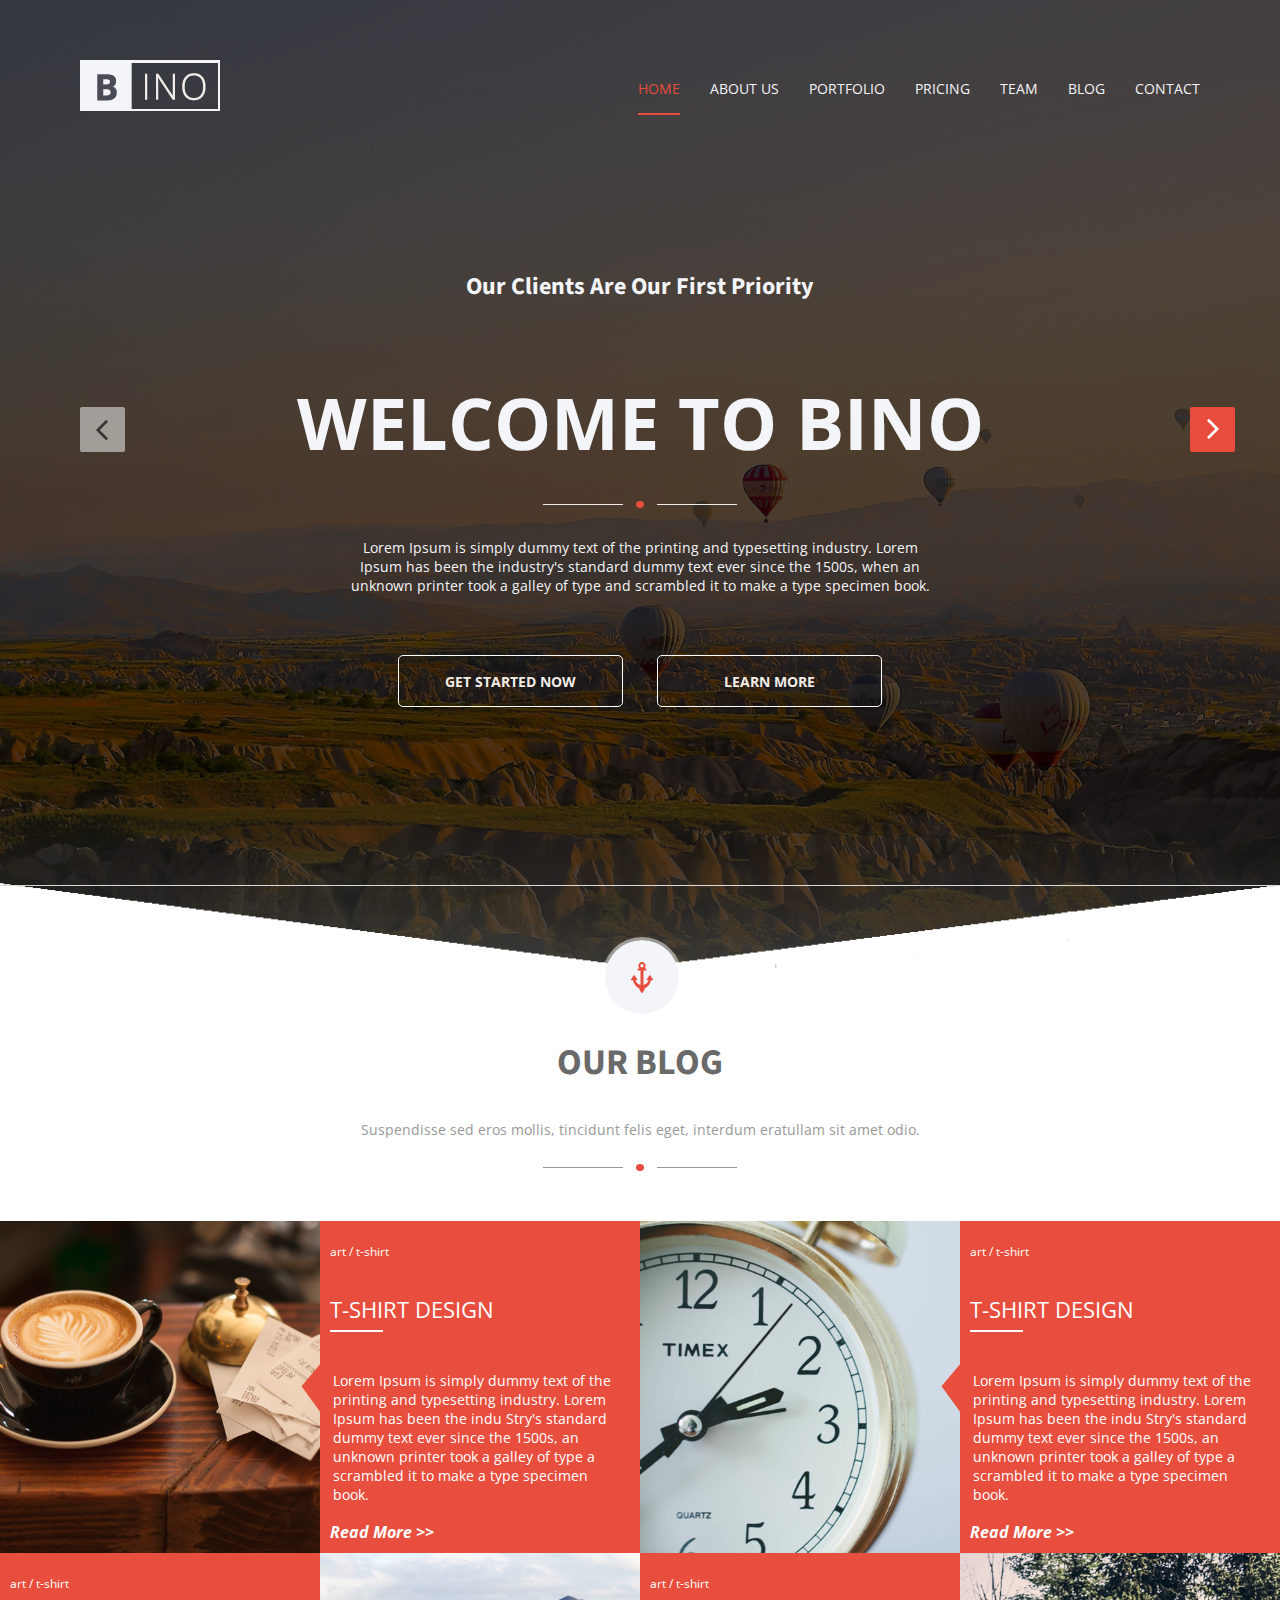
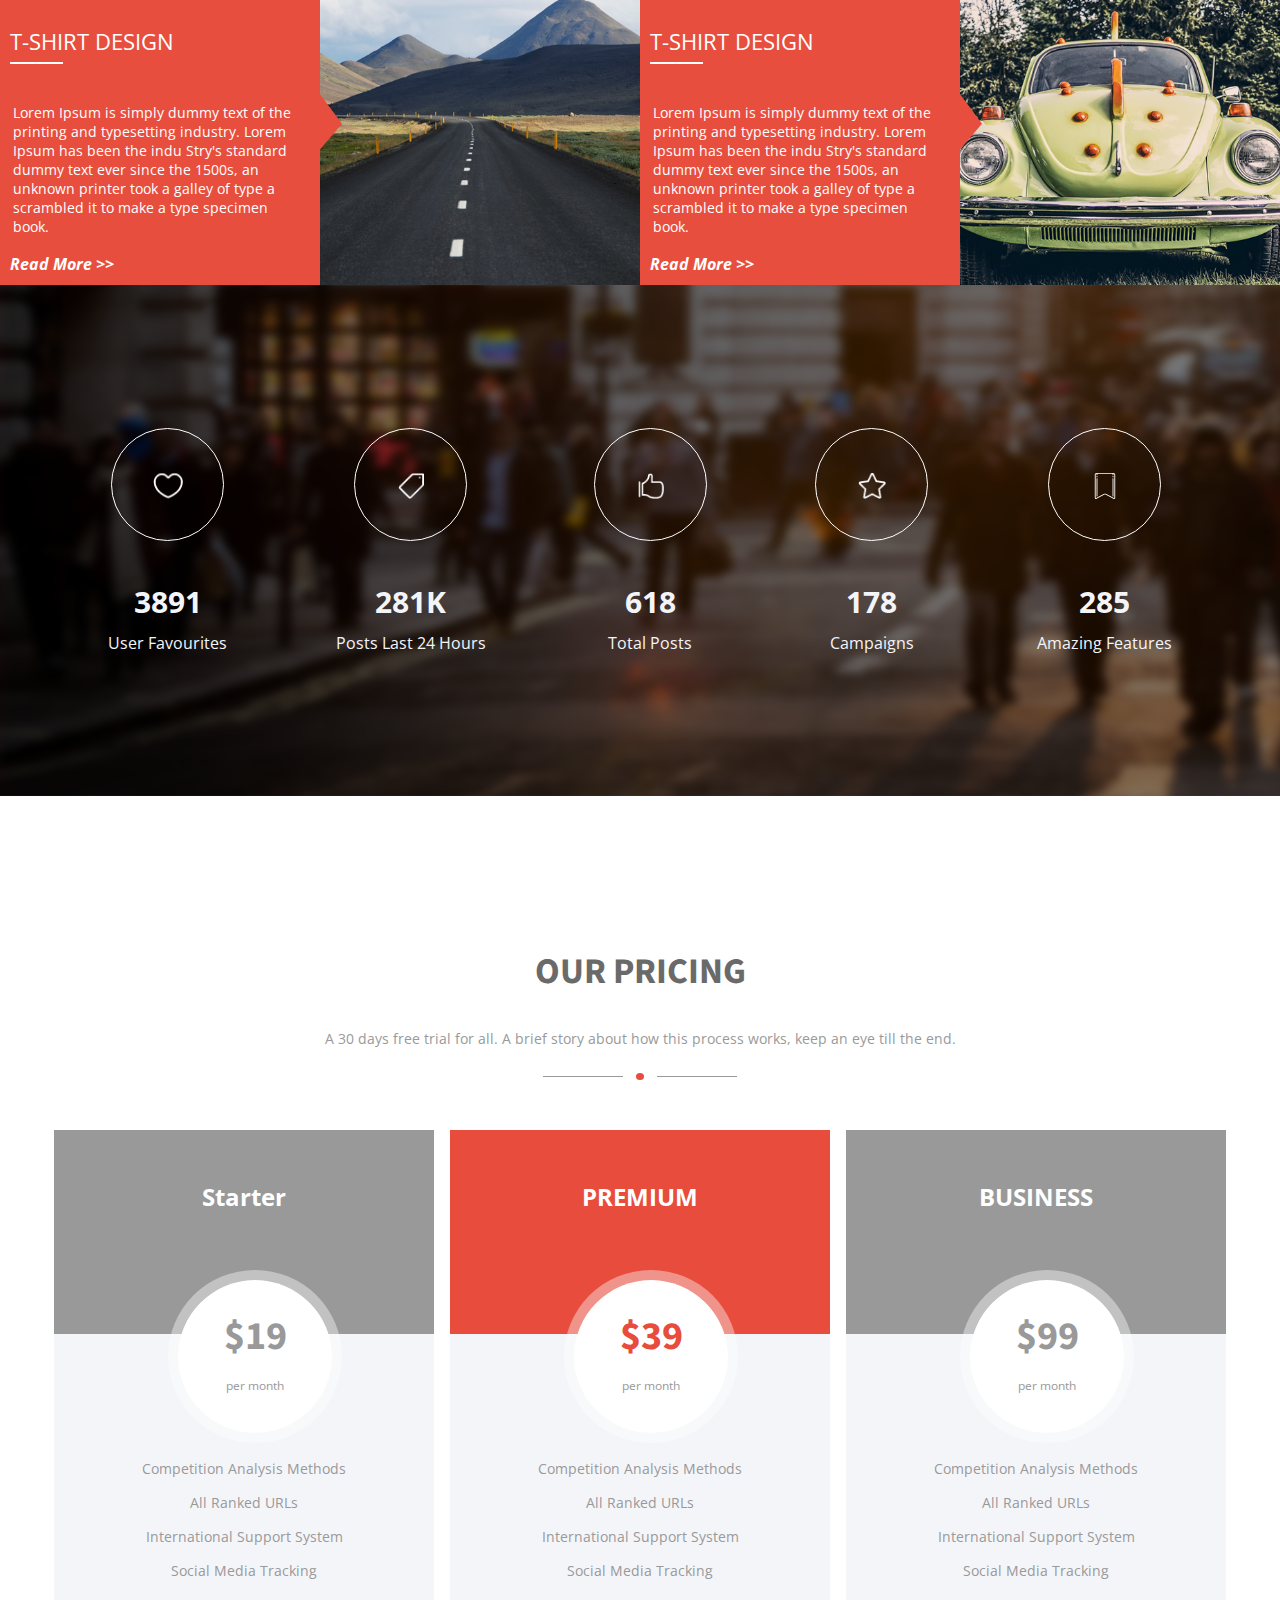
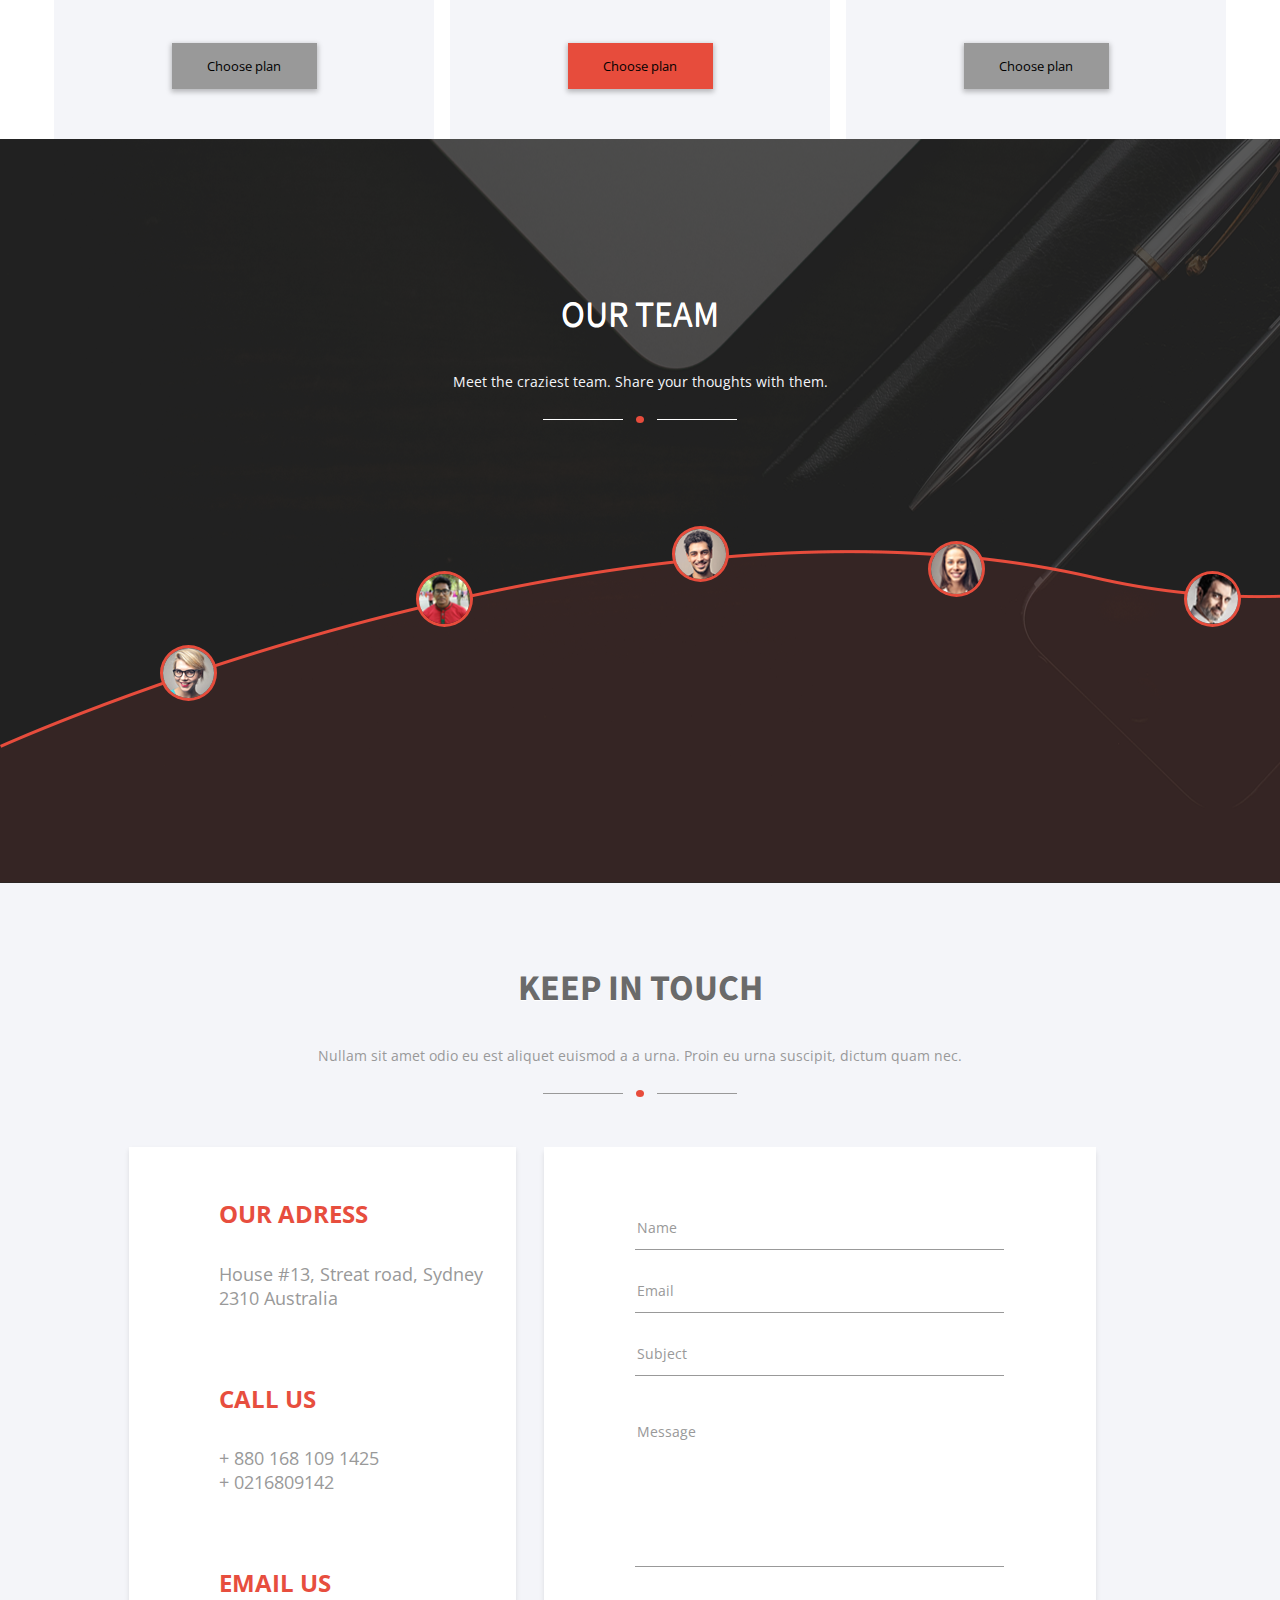
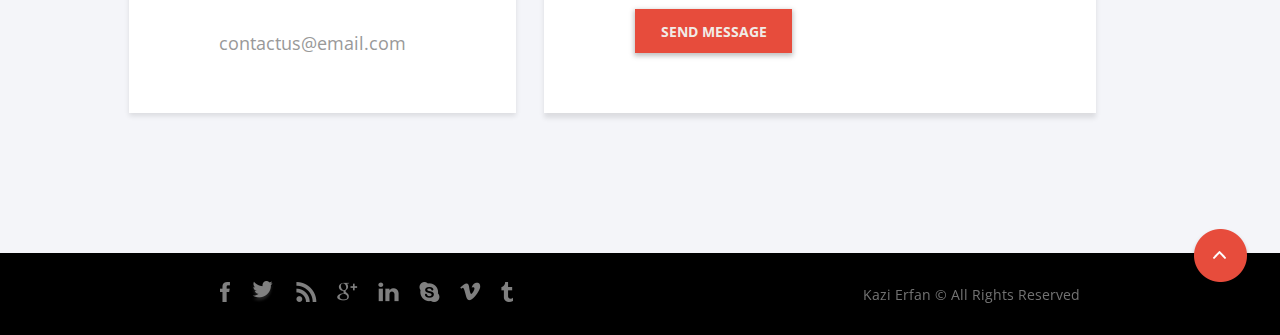
<file: index.html>
<!DOCTYPE html><html lang="en"><head><meta charset="UTF-8"><meta name="viewport" content="width=device-width, initial-scale=1.0"><title>Bino</title><link rel="icon" href="pngwing.ece0ff7d.png"><link rel="stylesheet" href="main.71dc3e72.css"><link rel="preconnect" href="https://fonts.googleapis.com"><link rel="preconnect" href="https://fonts.gstatic.com" crossorigin=""><link href="https://fonts.googleapis.com/css2?family=Open+Sans:wght@400;700&display=swap" rel="stylesheet"><link rel="preconnect" href="https://fonts.googleapis.com"><link rel="preconnect" href="https://fonts.gstatic.com" crossorigin=""><link href="https://fonts.googleapis.com/css2?family=Source+Sans+Pro&display=swap" rel="stylesheet"></head><body class="page"> <header class="page__header header"> <div class="container header__wrapper"> <div class="header__content"> <div class="top-action"> <a href="#" class="header__logo--link"> <img src="Slice_7.ce622d03.png" alt="logo" class="header__logo"> </a> </div> <a href="#menu" class="header__icon--menu"> <img class="header__icon" src="menu1.bbf5a1de.png" alt="menu"> </a> <nav class="header__navigation page__menu menu" id="menu"> <ul class="menu__list"> <li class="menu__item"> <a href="#" class="menu__link menu__icon--close"> <img src="pngegg.c122772d.png" alt="close" class="menu__icon--close"> </a> </li> <li class="menu__item"> <a class="menu__link menu__link--first" href="#">Home</a> </li> <li class="menu__item"> <a class="menu__link" href="#about-us">About us</a> </li> <li class="menu__item"> <a class="menu__link" href="#portfolio">Portfolio</a> </li> <li class="menu__item"> <a class="menu__link" href="#pricing">Pricing</a> </li> <li class="menu__item"> <a class="menu__link" href="#team">Team</a> </li> <li class="menu__item"> <a class="menu__link" href="#blog">Blog</a> </li> <li class="menu__item"> <a class="menu__link" href="#contact">Contact</a> </li> </ul> </nav> </div> <div class="header__info"> <h3 class="header__info-info">Our Clients Are Our First Priority</h3> <h1 class="header__info-title">WELCOME TO BINO</h1> <div class="header__info-figure"> <div class="header__info-line"></div> <div class="header__info-round"></div> <div class="header__info-line"></div> </div> <p class="header__info-text"> Lorem Ipsum is simply dummy text of the printing and typesetting industry. Lorem Ipsum has been the industry's standard dummy text ever since the 1500s, when an unknown printer took a galley of type and scrambled it to make a type specimen book. </p> <div class="header__info-buttons"> <button class="header__info-button header__info-button--first">get started now</button> <button class="header__info-button">learn more</button> </div> </div> <div class="header__slider"> <img class="header__slider-left" src="fa-angle-left1.58d47cb8.png" alt="left"> <img class="header__slider-right" src="fa-angle-left.2f20e0bd.png" alt="right"> </div> <div class="header__img"></div> </div> <div class="header__line"></div> </header> <main class="page__main"> <section class="our-blog" id="about-us"> <div class="container-head"> <h2 class="container-head__title">OUR BLOG</h2> <p class="container-head__info"> Suspendisse sed eros mollis, tincidunt felis eget, interdum eratullam sit amet odio. </p> <div class="container-head__figure"> <div class="container-head__figure-line"></div> <div class="container-head__figure-round"></div> <div class="container-head__figure-line"></div> </div> </div> <div class="our-blog__wrapper"> <div class="our-blog__content"> <div class="our-blog__content-img our-blog__content-img--first"></div> <img class="our-blog__arrow" src="Shape_1.1f34bdaf.svg"> <img class="our-blog__arrow--down" src="Shape_3.8b0927f9.png"> <div class="our-blog__content-info"> <p class="our-blog__content-info-info">art / t-shirt</p> <h3 class="our-blog__content-info-title">T-SHIRT DESIGN</h3> <p class="our-blog__content-info-text"> Lorem Ipsum is simply dummy text of the printing and typesetting industry. Lorem Ipsum has been the indu Stry's standard dummy text ever since the 1500s, an unknown printer took a galley of type a scrambled it to make a type specimen book. </p> <a href="#" class="our-blog__content-info-link">Read More >></a> </div> </div> <div class="our-blog__content"> <div class="our-blog__content-img our-blog__content-img--second"></div> <img class="our-blog__arrow" src="Shape_1.1f34bdaf.svg"> <img class="our-blog__arrow--down" src="Shape_3.8b0927f9.png"> <div class="our-blog__content-info"> <p class="our-blog__content-info-info">art / t-shirt</p> <h3 class="our-blog__content-info-title">T-SHIRT DESIGN</h3> <p class="our-blog__content-info-text"> Lorem Ipsum is simply dummy text of the printing and typesetting industry. Lorem Ipsum has been the indu Stry's standard dummy text ever since the 1500s, an unknown printer took a galley of type a scrambled it to make a type specimen book. </p> <a href="#" class="our-blog__content-info-link">Read More >></a> </div> </div> <div class="our-blog__content"> <div class="our-blog__content-info"> <p class="our-blog__content-info-info">art / t-shirt</p> <h3 class="our-blog__content-info-title">T-SHIRT DESIGN</h3> <p class="our-blog__content-info-text"> Lorem Ipsum is simply dummy text of the printing and typesetting industry. Lorem Ipsum has been the indu Stry's standard dummy text ever since the 1500s, an unknown printer took a galley of type a scrambled it to make a type specimen book. </p> <a href="#" class="our-blog__content-info-link">Read More >></a> </div> <img class="our-blog__arrow our-blog__arrow--second" src="Shape_1 (1).a62ee69f.svg"> <img class="our-blog__arrow--down" src="Shape_3.8b0927f9.png"> <div class="our-blog__content-img our-blog__content-img--third"></div> </div> <div class="our-blog__content"> <div class="our-blog__content-info"> <p class="our-blog__content-info-info">art / t-shirt</p> <h3 class="our-blog__content-info-title">T-SHIRT DESIGN</h3> <p class="our-blog__content-info-text"> Lorem Ipsum is simply dummy text of the printing and typesetting industry. Lorem Ipsum has been the indu Stry's standard dummy text ever since the 1500s, an unknown printer took a galley of type a scrambled it to make a type specimen book. </p> <a href="#" class="our-blog__content-info-link">Read More >></a> </div> <img class="our-blog__arrow our-blog__arrow--second" src="Shape_1 (1).a62ee69f.svg"> <img class="our-blog__arrow--down" src="Shape_3.8b0927f9.png"> <div class="our-blog__content-img our-blog__content-img--fourth"></div> </div> </div> <div class="our-blog__details" id="portfolio"> <div class="our-blog__details-block"> <div class="our-blog__details-border"> <img src="hart.61c2b3a6.svg" alt="hurt" class="our-blog__details-img"> </div> <span> <h4 class="our-blog__details-title">3891</h4> <p class="our-blog__details-text">User Favourites</p> </span> </div> <div class="our-blog__details-block"> <div class="our-blog__details-border"> <img src="something.a7de7920.svg" alt="hurt" class="our-blog__details-img"> </div> <span> <h4 class="our-blog__details-title">281K</h4> <p class="our-blog__details-text">Posts Last 24 Hours</p> </span> </div> <div class="our-blog__details-block"> <div class="our-blog__details-border"> <img src="like.cb9ab2ca.svg" alt="hurt" class="our-blog__details-img"> </div> <span> <h4 class="our-blog__details-title">618</h4> <p class="our-blog__details-text">Total Posts</p> </span> </div> <div class="our-blog__details-block"> <div class="our-blog__details-border"> <img src="star.c7345274.svg" alt="hurt" class="our-blog__details-img"> </div> <span> <h4 class="our-blog__details-title">178</h4> <p class="our-blog__details-text">Campaigns</p> </span> </div> <div class="our-blog__details-block"> <div class="our-blog__details-border"> <img src="flag.061465f3.svg" alt="hurt" class="our-blog__details-img"> </div> <span> <h4 class="our-blog__details-title">285</h4> <p class="our-blog__details-text">Amazing Features</p> </span> </div> </div> </section> <section class="pricing" id="pricing"> <div class="container-head"> <h2 class="container-head__title">OUR PRICING</h2> <p class="container-head__info"> A 30 days free trial for all. A brief story about how this process works, keep an eye till the end. </p> <div class="container-head__figure"> <div class="container-head__figure-line"></div> <div class="container-head__figure-round"></div> <div class="container-head__figure-line"></div> </div> </div> <div class="pricing__wrapper carousel slide" id="carouselExampleControls" data-ride="carousel"> <div class="pricing__card"> <span class="pricing__card-grey"> <h3 class="pricing__card-title">Starter</h3> </span> <div class="pricing__card-round"> <p class="pricing__card-price">$19</p> <p class="pricing__card-description">per month</p> </div> <ul class="pricing__card-list"> <li class="pricing__card-item">Competition Analysis Methods</li> <li class="pricing__card-item">All Ranked URLs</li> <li class="pricing__card-item">International Support System</li> <li class="pricing__card-item">Social Media Tracking</li> </ul> <button class="pricing__card-button">Choose plan</button> </div> <div class="pricing__card"> <span class="pricing__card-grey pricing__card-grey--red"> <h3 class="pricing__card-title">PREMIUM</h3> </span> <div class="pricing__card-round"> <p class="pricing__card-price pricing__card-price--red">$39</p> <p class="pricing__card-description">per month</p> </div> <ul class="pricing__card-list"> <li class="pricing__card-item">Competition Analysis Methods</li> <li class="pricing__card-item">All Ranked URLs</li> <li class="pricing__card-item">International Support System</li> <li class="pricing__card-item">Social Media Tracking</li> </ul> <button class="pricing__card-button pricing__card-button--red">Choose plan</button> </div> <div class="pricing__card pricing__card--mobile"> <span class="pricing__card-grey"> <h3 class="pricing__card-title">BUSINESS</h3> </span> <div class="pricing__card-round"> <p class="pricing__card-price">$99</p> <p class="pricing__card-description">per month</p> </div> <ul class="pricing__card-list"> <li class="pricing__card-item">Competition Analysis Methods</li> <li class="pricing__card-item">All Ranked URLs</li> <li class="pricing__card-item">International Support System</li> <li class="pricing__card-item">Social Media Tracking</li> </ul> <button class="pricing__card-button">Choose plan</button> </div> </div> </section> <section class="our-team" id="team"> <div class="our-team__main-wrapper"> <div class="container-head"> <h2 class="container-head__title container-head__title--white">OUR TEAM</h2> <p class="container-head__info container-head__info--white"> Meet the craziest team. Share your thoughts with them. </p> <div class="container-head__figure"> <div class="container-head__figure-line container-head__figure-line--white"></div> <div class="container-head__figure-round"></div> <div class="container-head__figure-line container-head__figure-line--white"></div> </div> </div> <div class="our-team__wrapper"> <div class="our-team__person our-team__person-first"> <img class="our-team__person-img" src="first_lady.92a51d33.svg" alt="lady"> <span class="our-team__person-info"> <span class="our-team__person-line"></span> <h4 class="our-team__person-name">Kazi Erfan</h4> <p class="our-team__person-description">UI/UX Designer</p> </span> </div> <div class="our-team__person our-team__person-second"> <img class="our-team__person-img" src="second_man.2ca68fbb.svg" alt="lady"> <span class="our-team__person-info"> <span class="our-team__person-line"></span> <h4 class="our-team__person-name">Kazi Erfan</h4> <p class="our-team__person-description">UI/UX Designer</p> </span> </div> <div class="our-team__person our-team__person-third"> <img class="our-team__person-img" src="third_man.a092e7ec.svg" alt="lady"> <span class="our-team__person-info"> <span class="our-team__person-line"></span> <h4 class="our-team__person-name">Kazi Erfan</h4> <p class="our-team__person-description">UI/UX Designer</p> </span> </div> <div class="our-team__person our-team__person-fourth"> <img class="our-team__person-img" src="fourth_lady.d756de0d.svg" alt="lady"> <span class="our-team__person-info"> <span class="our-team__person-line"></span> <h4 class="our-team__person-name">Kazi Erfan</h4> <p class="our-team__person-description">UI/UX Designer</p> </span> </div> <div class="our-team__person our-team__person-fifth"> <img class="our-team__person-img" src="last_one.55255bdf.svg" alt="lady"> <span class="our-team__person-info"> <span class="our-team__person-line"></span> <h4 class="our-team__person-name">Kazi Erfan</h4> <p class="our-team__person-description">UI/UX Designer</p> </span> </div> </div> </div> </section> <section class="contact" id="contact"> <div class="container-head"> <h2 class="container-head__title">KEEP IN TOUCH</h2> <p class="container-head__info"> Nullam sit amet odio eu est aliquet euismod a a urna. Proin eu urna suscipit, dictum quam nec. </p> <div class="container-head__figure"> <div class="container-head__figure-line"></div> <div class="container-head__figure-round"></div> <div class="container-head__figure-line"></div> </div> </div> <div class="contact__wrapper"> <div class="contact__info"> <div class="contact__info-adress"> <h4 class="contact__info-title">our Adress</h4> <a href="https://goo.gl/maps/JT4SJYMqetJFpYTe9" class="contact__info-link" target="_blank" rel="noopener"> House #13, Streat road, Sydney <br> 2310 Australia </a> </div> <div class="contact__info-call-us"> <h4 class="contact__info-title">Call us</h4> <a href="tel:+ 880 168 109 1425" class="contact__info-link"> + 880 168 109 1425 </a> <a href="tel:+ 0216809142" class="contact__info-link"> + 0216809142 </a> </div> <div class="contact__info-email"> <h4 class="contact__info-title">Email us</h4> <a href="mailto:contactus@email.com" class="contact__info-link"> contactus@email.com </a> </div> </div> <div class="contact__form"> <form action="" class="contact__form-wrapper"> <input id="form" class="contact__form-input" name="name" type="text" placeholder="Name" required> <input id="form" class="contact__form-input" name="email" type="email" placeholder="Email" required> <input id="form" class="contact__form-input" name="subject" type="text" placeholder="Subject" required> <br> <textarea name="message" placeholder="Message" class="contact__form-input contact__form-input-textarea" required></textarea> <br> <button type="submit" class="contact__form-button"> SEND MESSAGE </button> </form> </div> </div> </section> </main> <footer class="footer"> <div class="footer__wrapper"> <ul class="footer__list"> <li class="footer__item"> <a href="https://facebook.com/" target="_blank" class="footer__link"> <img class="footer__img" src="facebook.5aa063be.png" alt="facebook"> </a> </li> <li class="footer__item"> <a href="https://twitter.com/" target="_blank" class="footer__link"> <img class="footer__img" src="twitter.9af2821b.png" alt="twitter"> </a> </li> <li class="footer__item"> <a href="https://www.spotify.com/" target="_blank" class="footer__link"> <img class="footer__img" src="rss.e09a63c7.png" alt="rss"> </a> </li> <li class="footer__item"> <a href="https://www.google.com/" target="_blank" class="footer__link"> <img class="footer__img" src="google plus.e90b0ae7.png" alt="google"> </a> </li> <li class="footer__item"> <a href="https://www.linkedin.com/" target="_blank" class="footer__link"> <img class="footer__img" src="linkedin.5102bde6.png" alt="linkedin"> </a> </li> <li class="footer__item"> <a href="https://www.skype.com/" target="_blank" class="footer__link"> <img class="footer__img" src="skype.8fbf73dd.png" alt="skype"> </a> </li> <li class="footer__item"> <a href="https://vimeo.com/" target="_blank" class="footer__link"> <img class="footer__img" src="vimeo.140694d4.png" alt="vimeo"> </a> </li> <li class="footer__item"> <a href="https://www.tumblr.com/" target="_blank" class="footer__link"> <img class="footer__img" src="tumblr.5e026dbd.png" alt="rss"> </a> </li> </ul> <p class="footer__text"> Kazi Erfan © All Rights Reserved </p> </div> <a href="#" class="footer__go-up"> <img class="footer__go-up-img" src="up.f24e95da.png" alt="go-up"> </a> </footer> </body></html>
</file>
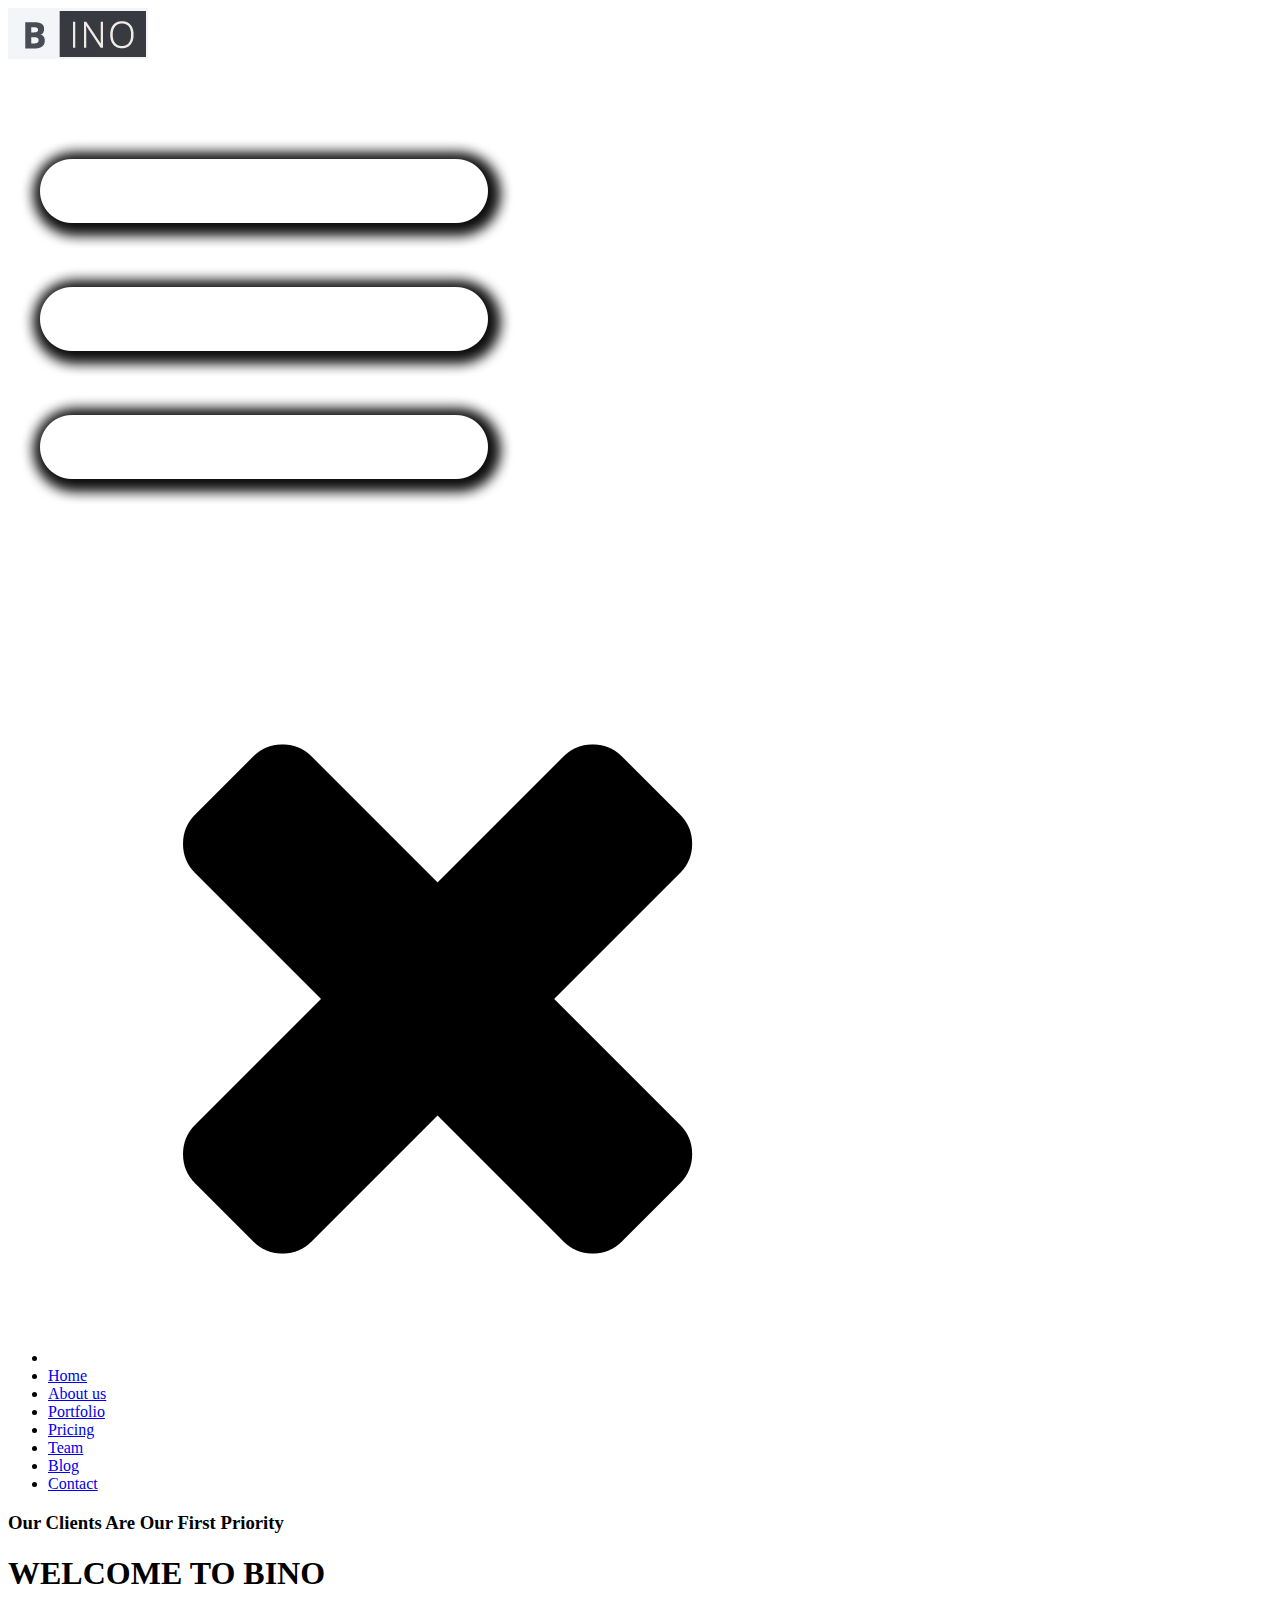
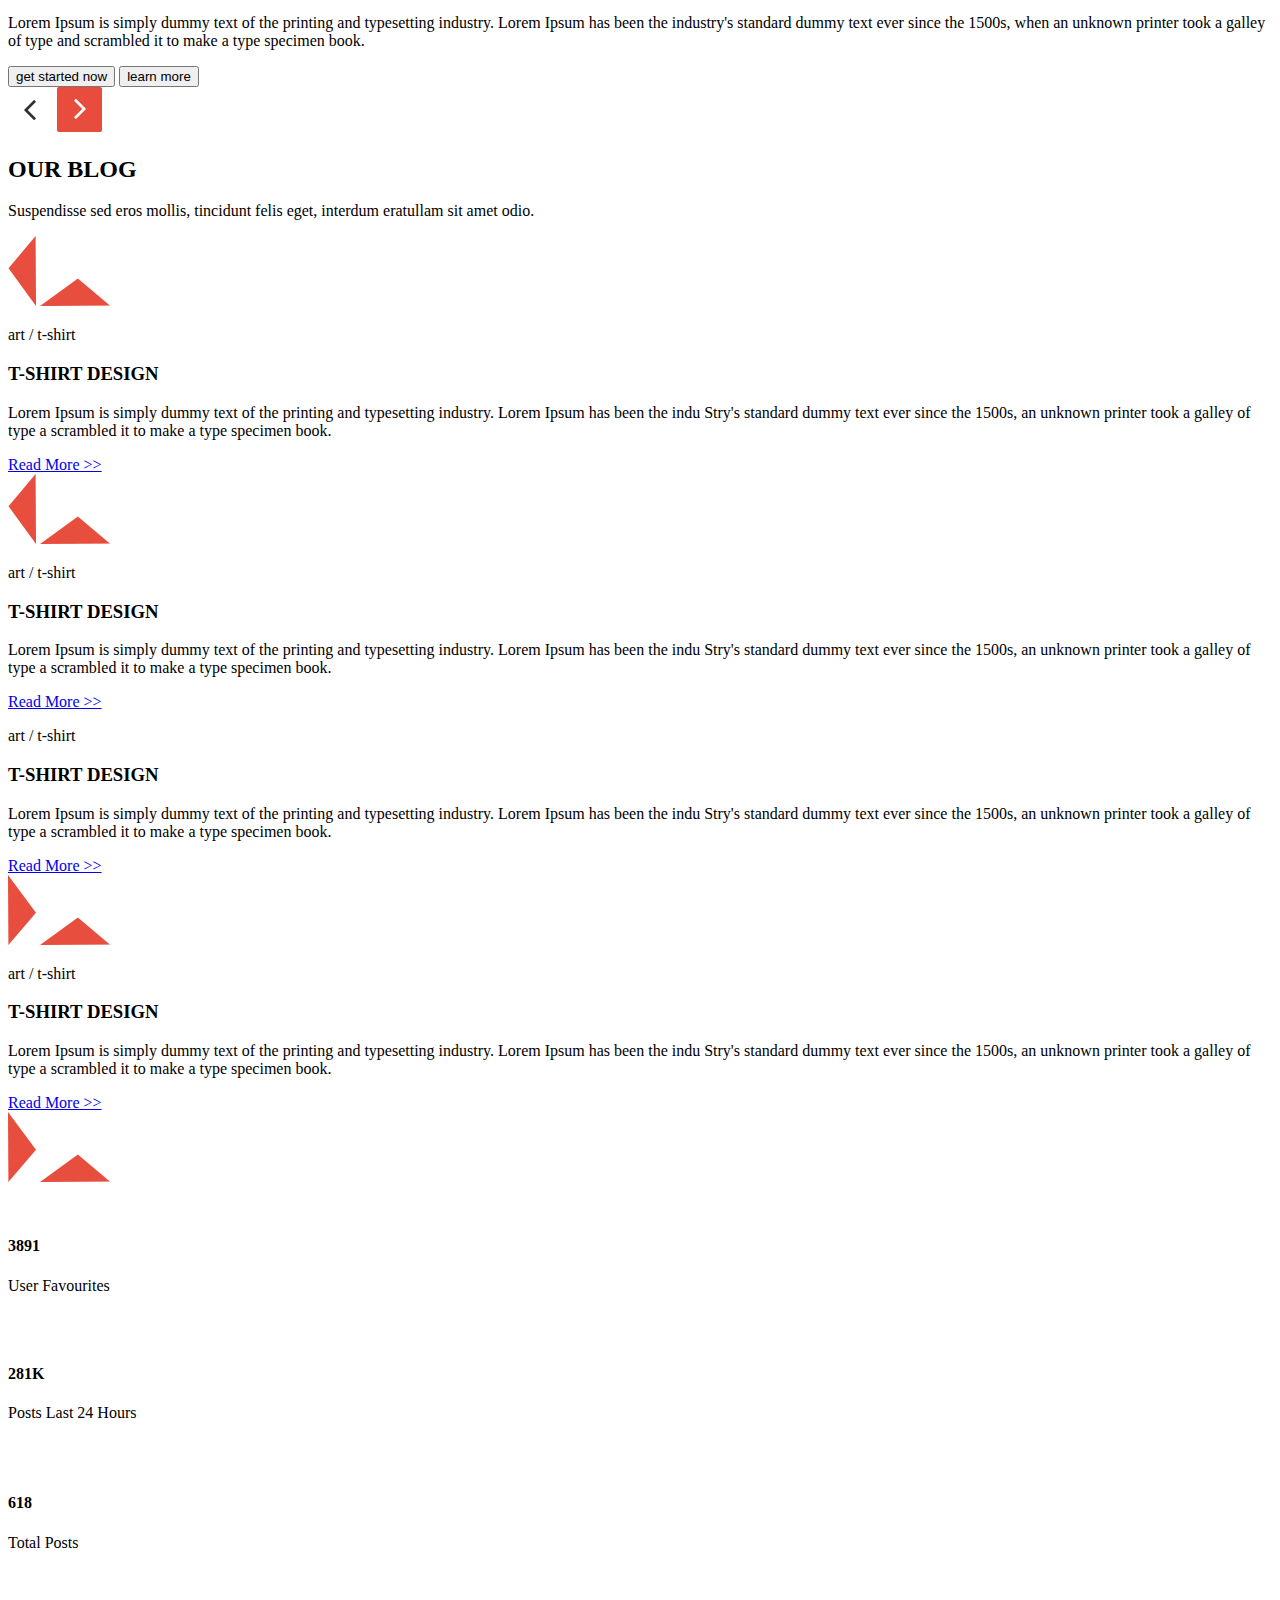
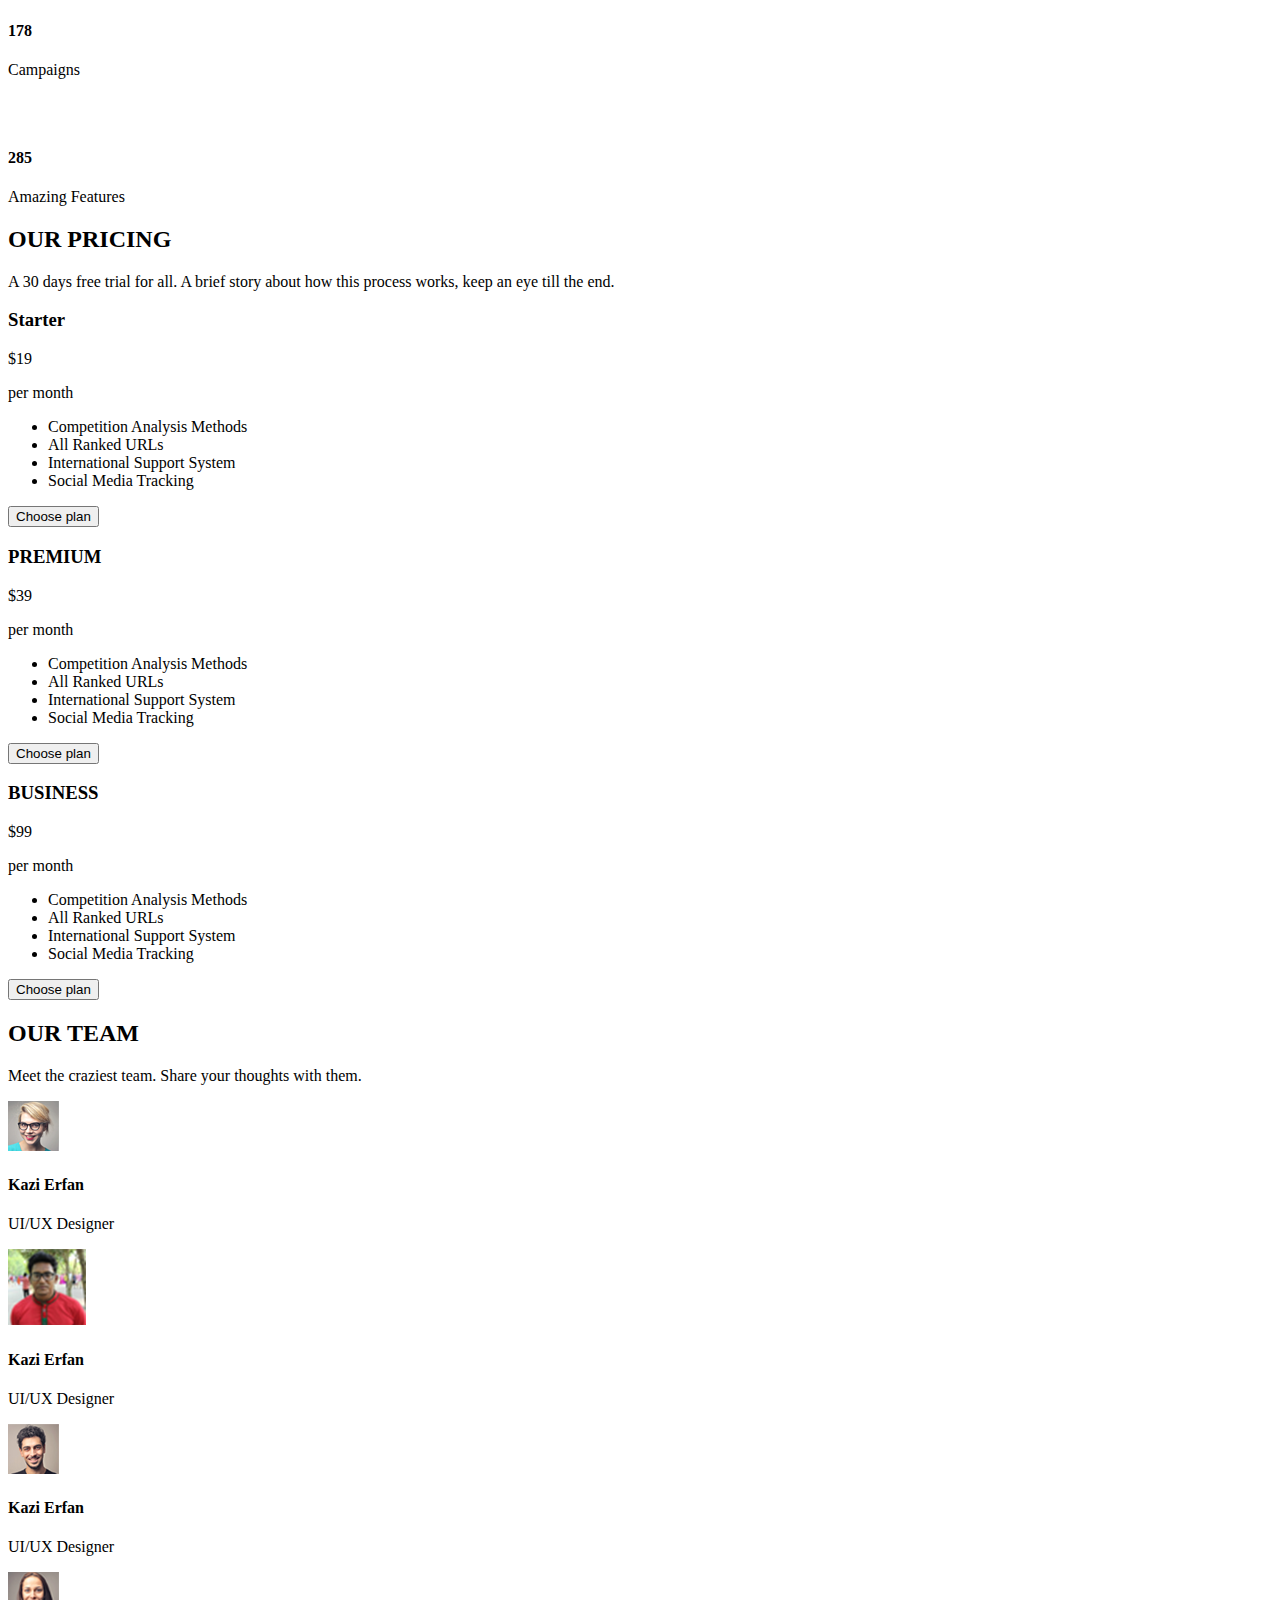
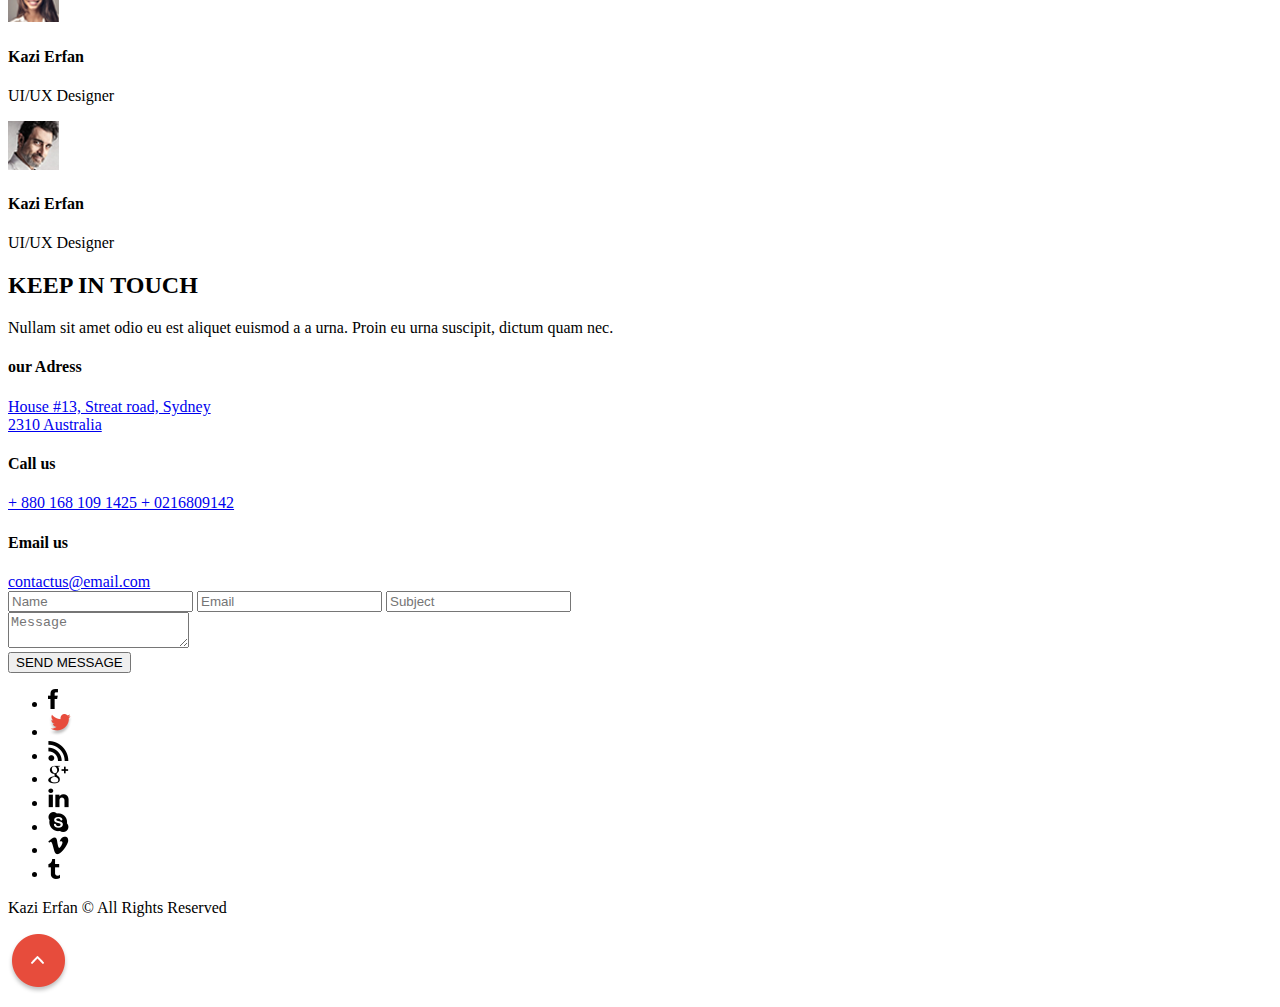
<file: src/index.html>
<!DOCTYPE html>
<html lang="en">
  <head>
    <meta charset="UTF-8">
    <meta name="viewport" content="width=device-width, initial-scale=1.0">
    <title>Bino</title>
    <link rel="icon" href="./images/pngwing.png">
    <link rel="stylesheet" href="./styles/main.scss">
    <link rel="preconnect" href="https://fonts.googleapis.com">
    <link rel="preconnect" href="https://fonts.gstatic.com" crossorigin>
    <link href="https://fonts.googleapis.com/css2?family=Open+Sans:wght@400;700&display=swap" rel="stylesheet">
    <link rel="preconnect" href="https://fonts.googleapis.com">
    <link rel="preconnect" href="https://fonts.gstatic.com" crossorigin>
    <link href="https://fonts.googleapis.com/css2?family=Source+Sans+Pro&display=swap" rel="stylesheet">
  </head>
  <body class="page">
    <header class="page__header header">
      <div class="container header__wrapper">
        <div class="header__content">
          <div class="top-action">
            <a href="#" class="header__logo--link">
              <img
                src="./images/Slice_7.png"
                alt="logo"
                class="header__logo"
              >
            </a>
          </div>
          <a href="#menu" class="header__icon--menu">
            <img
              class="header__icon"
              src="./images/menu1.png"
              alt="menu"
            >
          </a>
          <nav class="header__navigation page__menu menu" id="menu">
            <ul class="menu__list">
              <li class="menu__item">
                <a href="#" class="menu__link menu__icon--close">
                  <img
                    src="./images/pngegg.png"
                    alt="close"
                    class="menu__icon--close"
                  >
                </a>
              </li>
              <li class="menu__item">
                <a class="menu__link menu__link--first" href="#">Home</a>
              </li>
              <li class="menu__item">
                <a class="menu__link" href="#about-us">About us</a>
              </li>
              <li class="menu__item">
                <a class="menu__link" href="#portfolio">Portfolio</a>
              </li>
              <li class="menu__item">
                <a class="menu__link" href="#pricing">Pricing</a>
              </li>
              <li class="menu__item">
                <a class="menu__link" href="#team">Team</a>
              </li>
              <li class="menu__item">
                <a class="menu__link" href="#blog">Blog</a>
              </li>
              <li class="menu__item">
                <a class="menu__link" href="#contact">Contact</a>
              </li>
            </ul>
          </nav>
        </div>
        <div class="header__info">
          <h3 class="header__info-info">Our Clients Are Our First Priority</h3>
          <h1 class="header__info-title">WELCOME TO BINO</h1>
          <div class="header__info-figure">
            <div class="header__info-line"></div>
            <div class="header__info-round"></div>
            <div class="header__info-line"></div>
          </div>
          <p class="header__info-text">
            Lorem Ipsum is simply dummy text of the printing and typesetting industry. Lorem Ipsum has been the industry's standard dummy text ever since the 1500s, when an unknown printer took a galley of type and scrambled it to make a type specimen book.
          </p>
          <div class="header__info-buttons">
            <button class="header__info-button header__info-button--first">get started now</button>
            <button class="header__info-button">learn more</button>
          </div>
        </div>
        <div class="header__slider">
          <img
            class="header__slider-left"
            src="./images/fa-angle-left1.png"
            alt="left"
          >
          <img
            class="header__slider-right"
            src="./images/fa-angle-left.png"
            alt="right"
          >
        </div>
        <div class="header__img"></div>
      </div>
      <div class="header__line"></div>
    </header>
    <main class="page__main">
      <section class="our-blog" id="about-us">
        <div class="container-head">
          <h2 class="container-head__title">OUR BLOG</h2>
          <p class="container-head__info">
            Suspendisse sed eros mollis, tincidunt felis eget, interdum eratullam sit amet odio.
          </p>
          <div class="container-head__figure">
            <div class="container-head__figure-line"></div>
            <div class="container-head__figure-round"></div>
            <div class="container-head__figure-line"></div>
          </div>
        </div>

        <div class="our-blog__wrapper">
          <div class="our-blog__content">
            <div class="our-blog__content-img our-blog__content-img--first"></div>
            <img
              class="our-blog__arrow"
              src="./images/Shape_1.svg"
            >
            <img
              class="our-blog__arrow--down"
              src="./images/Shape_3.png"
            >
            <div class="our-blog__content-info">
              <p class="our-blog__content-info-info">art / t-shirt</p>
              <h3 class="our-blog__content-info-title">T-SHIRT DESIGN</h3>
              <p class="our-blog__content-info-text">
                Lorem Ipsum is simply dummy text of the printing and typesetting industry. Lorem Ipsum has been the indu Stry's standard dummy text ever since the 1500s, an unknown printer took a galley of type a scrambled it to make a type specimen book.
              </p>
              <a href="#" class="our-blog__content-info-link">Read More  >></a>
            </div>
          </div>
          <div class="our-blog__content">
            <div class="our-blog__content-img our-blog__content-img--second"></div>
            <img
              class="our-blog__arrow"
              src="./images/Shape_1.svg"
            >
            <img
              class="our-blog__arrow--down"
              src="./images/Shape_3.png"
            >
            <div class="our-blog__content-info">
              <p class="our-blog__content-info-info">art / t-shirt</p>
              <h3 class="our-blog__content-info-title">T-SHIRT DESIGN</h3>
              <p class="our-blog__content-info-text">
                Lorem Ipsum is simply dummy text of the printing and typesetting industry. Lorem Ipsum has been the indu Stry's standard dummy text ever since the 1500s, an unknown printer took a galley of type a scrambled it to make a type specimen book.
              </p>
              <a href="#" class="our-blog__content-info-link">Read More  >></a>
            </div>
          </div>
          <div class="our-blog__content">
            <div class="our-blog__content-info">
              <p class="our-blog__content-info-info">art / t-shirt</p>
              <h3 class="our-blog__content-info-title">T-SHIRT DESIGN</h3>
              <p class="our-blog__content-info-text">
                Lorem Ipsum is simply dummy text of the printing and typesetting industry. Lorem Ipsum has been the indu Stry's standard dummy text ever since the 1500s, an unknown printer took a galley of type a scrambled it to make a type specimen book.
              </p>
              <a href="#" class="our-blog__content-info-link">Read More  >></a>
            </div>
            <img
              class="our-blog__arrow our-blog__arrow--second"
              src="./images/Shape_1 (1).svg"
            >
            <img
              class="our-blog__arrow--down"
              src="./images/Shape_3.png"
            >
            <div class="our-blog__content-img our-blog__content-img--third"></div>
          </div>
          <div class="our-blog__content">
            <div class="our-blog__content-info">
              <p class="our-blog__content-info-info">art / t-shirt</p>
              <h3 class="our-blog__content-info-title">T-SHIRT DESIGN</h3>
              <p class="our-blog__content-info-text">
                Lorem Ipsum is simply dummy text of the printing and typesetting industry. Lorem Ipsum has been the indu Stry's standard dummy text ever since the 1500s, an unknown printer took a galley of type a scrambled it to make a type specimen book.
              </p>
              <a href="#" class="our-blog__content-info-link">Read More  >></a>
            </div>
            <img
              class="our-blog__arrow our-blog__arrow--second"
              src="./images/Shape_1 (1).svg"
            >
            <img
              class="our-blog__arrow--down"
              src="./images/Shape_3.png"
            >
            <div class="our-blog__content-img our-blog__content-img--fourth"></div>
          </div>
        </div>
        
        <div class="our-blog__details" id="portfolio">
          <div class="our-blog__details-block">
            <div class="our-blog__details-border">
              <img
                src="./images/hart.svg"
                alt="hurt"
                class="our-blog__details-img"
              >
            </div>
            <span>
              <h4 class="our-blog__details-title">3891</h4>
              <p class="our-blog__details-text">User Favourites</p>
            </span>
          </div>
          <div class="our-blog__details-block">
            <div class="our-blog__details-border">
              <img
                src="./images/something.svg"
                alt="hurt"
                class="our-blog__details-img"
              >
            </div>
            <span>
              <h4 class="our-blog__details-title">281K</h4>
              <p class="our-blog__details-text">Posts Last 24 Hours</p>
            </span>
          </div>
          <div class="our-blog__details-block">
            <div class="our-blog__details-border">
              <img
                src="./images/like.svg"
                alt="hurt"
                class="our-blog__details-img"
              >
            </div>
            <span>
              <h4 class="our-blog__details-title">618</h4>
              <p class="our-blog__details-text">Total Posts</p>
            </span>
          </div>
          <div class="our-blog__details-block">
            <div class="our-blog__details-border">
              <img
                src="./images/star.svg"
                alt="hurt"
                class="our-blog__details-img"
              >
            </div>
            <span>
              <h4 class="our-blog__details-title">178</h4>
              <p class="our-blog__details-text">Campaigns</p>
            </span>
          </div>
          <div class="our-blog__details-block">
            <div class="our-blog__details-border">
              <img
                src="./images/flag.svg"
                alt="hurt"
                class="our-blog__details-img"
              >
            </div>
            <span>
              <h4 class="our-blog__details-title">285</h4>
              <p class="our-blog__details-text">Amazing Features</p>
            </span>
          </div>
        </div>
      </section>

      <section class="pricing" id="pricing">
        <div class="container-head">
          <h2 class="container-head__title">OUR PRICING</h2>
          <p class="container-head__info">
            A 30 days free trial for all. A brief story about how this process works, keep an eye till the end.
          </p>
          <div class="container-head__figure">
            <div class="container-head__figure-line"></div>
            <div class="container-head__figure-round"></div>
            <div class="container-head__figure-line"></div>
          </div>
        </div>

        <div class="pricing__wrapper carousel slide" id="carouselExampleControls" data-ride="carousel">
          
          <div class="pricing__card">
            <span class="pricing__card-grey">
              <h3 class="pricing__card-title">Starter</h3>
            </span>
            
            <div class="pricing__card-round">
              <p class="pricing__card-price">$19</p>
              <p class="pricing__card-description">per month</p>
            </div>
            <ul class="pricing__card-list">
              <li class="pricing__card-item">Competition Analysis Methods</li>
              <li class="pricing__card-item">All Ranked URLs</li>
              <li class="pricing__card-item">International Support System</li>
              <li class="pricing__card-item">Social Media Tracking</li>
            </ul>
            <button class="pricing__card-button">Choose plan</button>
          </div>

          <div class="pricing__card">
            <span class="pricing__card-grey pricing__card-grey--red">
              <h3 class="pricing__card-title">PREMIUM</h3>
            </span>
            
            <div class="pricing__card-round">
              <p class="pricing__card-price pricing__card-price--red">$39</p>
              <p class="pricing__card-description">per month</p>
            </div>
            <ul class="pricing__card-list">
              <li class="pricing__card-item">Competition Analysis Methods</li>
              <li class="pricing__card-item">All Ranked URLs</li>
              <li class="pricing__card-item">International Support System</li>
              <li class="pricing__card-item">Social Media Tracking</li>
            </ul>
            <button class="pricing__card-button pricing__card-button--red">Choose plan</button>
          </div>

          <div class="pricing__card pricing__card--mobile">
            <span class="pricing__card-grey">
              <h3 class="pricing__card-title">BUSINESS</h3>
            </span>
            
            <div class="pricing__card-round">
              <p class="pricing__card-price">$99</p>
              <p class="pricing__card-description">per month</p>
            </div>
            <ul class="pricing__card-list">
              <li class="pricing__card-item">Competition Analysis Methods</li>
              <li class="pricing__card-item">All Ranked URLs</li>
              <li class="pricing__card-item">International Support System</li>
              <li class="pricing__card-item">Social Media Tracking</li>
            </ul>
            <button class="pricing__card-button">Choose plan</button>
          </div>
        </div>
      </section>

      <section class="our-team" id="team">
        <div class="our-team__main-wrapper">
          <div class="container-head">
            <h2 class="container-head__title container-head__title--white">OUR TEAM</h2>
            <p class="container-head__info container-head__info--white">
              Meet the craziest team. Share your thoughts with them.
            </p>
            <div class="container-head__figure">
              <div class="container-head__figure-line container-head__figure-line--white"></div>
              <div class="container-head__figure-round"></div>
              <div class="container-head__figure-line container-head__figure-line--white"></div>
            </div>
          </div>
  
          <div class="our-team__wrapper">
            <div class="our-team__person our-team__person-first">
              <img
                class="our-team__person-img"
                src="./images/first_lady.svg"
                alt="lady"
              >
              <span class="our-team__person-info">
                <span class="our-team__person-line"></span>
                <h4 class="our-team__person-name">Kazi Erfan</h4>
                <p class="our-team__person-description">UI/UX Designer</p>
              </span>
              
            </div>
            <div class="our-team__person our-team__person-second">
              <img
                class="our-team__person-img"
                src="./images/second_man.svg"
                alt="lady"
              >
              <span class="our-team__person-info">
                <span class="our-team__person-line"></span>
                <h4 class="our-team__person-name">Kazi Erfan</h4>
                <p class="our-team__person-description">UI/UX Designer</p>
              </span>
            </div>
            <div class="our-team__person our-team__person-third">
              <img
                class="our-team__person-img"
                src="./images/third_man.svg"
                alt="lady"
              >
              <span class="our-team__person-info">
                <span class="our-team__person-line"></span>
                <h4 class="our-team__person-name">Kazi Erfan</h4>
                <p class="our-team__person-description">UI/UX Designer</p>
              </span>
            </div>
            <div class="our-team__person our-team__person-fourth">
              <img
                class="our-team__person-img"
                src="./images/fourth_lady.svg"
                alt="lady"
              >
              <span class="our-team__person-info">
                <span class="our-team__person-line"></span>
                <h4 class="our-team__person-name">Kazi Erfan</h4>
                <p class="our-team__person-description">UI/UX Designer</p>
              </span>
            </div>
            <div class="our-team__person our-team__person-fifth">
              <img
                class="our-team__person-img"
                src="./images/last_one.svg"
                alt="lady"
              >
              <span class="our-team__person-info">
                <span class="our-team__person-line"></span>
                <h4 class="our-team__person-name">Kazi Erfan</h4>
                <p class="our-team__person-description">UI/UX Designer</p>
              </span>
            </div>
          </div>
        </div>
        
      </section>

      <section class="contact" id="contact">
        <div class="container-head">
          <h2 class="container-head__title">KEEP IN TOUCH</h2>
          <p class="container-head__info">
            Nullam sit amet odio eu est aliquet euismod a a urna. Proin eu urna suscipit, dictum quam nec. 
          </p>
          <div class="container-head__figure">
            <div class="container-head__figure-line"></div>
            <div class="container-head__figure-round"></div>
            <div class="container-head__figure-line"></div>
          </div>
        </div>
        <div class="contact__wrapper">
          <div class="contact__info">
            <div class="contact__info-adress">
              <h4 class="contact__info-title">our Adress</h4>
              <a
                href="https://goo.gl/maps/JT4SJYMqetJFpYTe9"
                class="contact__info-link"
                target="_blank"
                rel="noopener"
              >
                House #13, Streat road, Sydney
                <br>
                2310 Australia
              </a>
            </div>

            <div class="contact__info-call-us">
              <h4 class="contact__info-title">Call us</h4>
              <a
                href="tel:+ 880 168 109 1425"
                class="contact__info-link"
              >
              + 880 168 109 1425
              </a>
              <a
                href="tel:+ 0216809142"
                class="contact__info-link"
              >
              + 0216809142
              </a>
            </div>

            <div class="contact__info-email">
              <h4 class="contact__info-title">Email us</h4>
              <a
                href="mailto:contactus@email.com"
                class="contact__info-link"
              >
                contactus@email.com
              </a>
            </div>
          </div>
          <div class="contact__form">
            <form action="" class="contact__form-wrapper">
              <input
                id="form"
                class="contact__form-input"
                name="name"
                type="text"
                placeholder="Name"
                required
              >
              <input
                id="form"
                class="contact__form-input"
                name="email"
                type="email"
                placeholder="Email"
                required
              >
              <input
                id="form"
                class="contact__form-input"
                name="subject"
                type="text"
                placeholder="Subject"
                required
              >
              <br>
              <textarea
                name="message"
                placeholder="Message"
                class="contact__form-input contact__form-input-textarea"
                required
              ></textarea>
              <br>
              <button type="submit" class="contact__form-button">
                SEND MESSAGE
              </button>
            </form>
          </div>
        </div>
      </section>
    </main>
    <footer class="footer">
      <div class="footer__wrapper">
        <ul class="footer__list">
          <li class="footer__item">
            <a
              href="https://facebook.com/"
              target="_blank"
              class="footer__link"
              >
              <img
                class="footer__img"
                src="./images/facebook.png"
                alt="facebook"
              >
            </a>
          </li>
          <li class="footer__item">
            <a
              href="https://twitter.com/"
              target="_blank"
              class="footer__link"
            >
              <img
                class="footer__img"
                src="./images/twitter.png"
                alt="twitter"
              >
            </a>
          </li>
          <li class="footer__item">
            <a
              href="https://www.spotify.com/"
              target="_blank"
              class="footer__link"
            >
              <img
                class="footer__img"
                src="./images/rss.png"
                alt="rss"
              >
            </a>
          </li>
          <li class="footer__item">
            <a
              href="https://www.google.com/"
              target="_blank"
              class="footer__link"
            >
              <img
                class="footer__img"
                src="./images/google plus.png"
                alt="google"
              >
            </a>
          </li>
          <li class="footer__item">
            <a
              href="https://www.linkedin.com/"
              target="_blank"
              class="footer__link"
            >
              <img
                class="footer__img"
                src="./images/linkedin.png"
                alt="linkedin"
              >
            </a>
          </li>
          <li class="footer__item">
            <a
              href="https://www.skype.com/"
              target="_blank"
              class="footer__link"
            >
              <img
                class="footer__img"
                src="./images/skype.png"
                alt="skype"
              >
            </a>
          </li>
          <li class="footer__item">
            <a
              href="https://vimeo.com/"
              target="_blank"
              class="footer__link"
            >
              <img
                class="footer__img"
                src="./images/vimeo.png"
                alt="vimeo"
              >
            </a>
          </li>
          <li class="footer__item">
            <a
              href="https://www.tumblr.com/"
              target="_blank"
              class="footer__link"
            >
              <img
                class="footer__img"
                src="./images/tumblr.png"
                alt="rss"
              >
            </a>
          </li>
        </ul>
        <p class="footer__text">
          Kazi Erfan © All Rights Reserved
        </p>
      </div>
      <a href="#" class="footer__go-up">
        <img
          class="footer__go-up-img"
          src="./images/up.png"
          alt="go-up"
        >
      </a>
    </footer>
  </body>
</html>
</file>
<file: main.71dc3e72.css>
html{overflow-x:hidden;scroll-behavior:smooth;box-sizing:border-box}body{margin:0;padding:0}*{font-family:Open Sans,sans-serif}.header{background-size:cover;background-repeat:no-repeat;background-position:bottom;background-image:url(Foreground.232af163.png);width:100vw;height:113vh;position:relative}.header__wrapper{margin:0 auto}.header__content{display:flex;flex-direction:row;justify-content:space-between;align-items:center;padding-top:60px}@media (max-width:900px){.header__content{padding-top:30px}}.header__logo--link{width:0;height:0;padding:0}@media (max-width:600px){.header__logo{width:100px;height:40px}}.header__icon{display:none}@media (max-width:900px){.header__icon{display:block;width:24px;height:24px}}.header__img{position:absolute;bottom:0;left:47%;width:74px;height:74px;border-radius:50%;background:#f4f5f9 url(Forma_1.01cc3bb3.svg) no-repeat 50% padding-box;border:3px solid hsla(0,0%,100%,.5)}@media (max-width:900px){.header__img{width:60px;height:60px}}@media (max-width:600px){.header__img{visibility:hidden}}.header__line{width:100vw;height:1px;background-color:#d8d9db;position:absolute;top:87%}@media (max-width:900px){.header__line{top:89%}}.header__info{display:flex;flex-direction:column;justify-content:center;align-items:center;color:#f4f5f9;height:80vh}.header__info-info{font-family:Source Sans Pro,sans-serif;font-size:24px;padding:0;text-align:center}@media (max-width:900px){.header__info-info{font-size:16px}}.header__info-title{font-size:72px;margin:45px 0 0;text-align:center}@media (max-width:900px){.header__info-title{font-size:54px}}@media (max-width:600px){.header__info-title{font-size:44px;margin:30px 0 0}}.header__info-text{font-size:14px;max-width:580px;text-align:center;margin:0 0 60px}@media (max-width:900px){.header__info-text{font-size:12px}}@media (max-width:600px){.header__info-text{margin:0 0 30px}}.header__info-figure{display:flex;flex-direction:row;justify-content:center;align-items:center;margin:30px 0}@media (max-width:600px){.header__info-figure{margin:15px 0}}.header__info-line{width:80px;height:1px;background-color:#f1ebe7}.header__info-round{width:8px;height:7px;background-color:#e74c3c;border-radius:50%;margin:0 13px}@media (max-width:900px){.header__info-buttons{display:flex;flex-direction:column}}.header__info-button{width:225px;height:52px;color:#f1ebe7;background:transparent;border:1px solid #fff;border-radius:5px;text-transform:uppercase;font-size:14px;font-weight:700;cursor:pointer;transition:.3s}.header__info-button:hover{box-shadow:0 2px 5px 1px rgba(0,0,0,.25);background:#e74c3c;border:1px solid #e74c3c}.header__info-button--first{margin-right:30px}@media (max-width:900px){.header__info-button--first{margin:0 15px 15px 0}}@media (max-width:600px){.header__slider{visibility:hidden}}.header__slider-left{position:absolute;top:40%;opacity:.5;cursor:pointer}@media (max-width:900px){.header__slider-left{width:30px;height:30px}}.header__slider-right{position:absolute;top:40%;left:93%;cursor:pointer}@media (max-width:900px){.header__slider-right{left:89%;width:30px;height:30px}}.page{scroll-behavior:smooth;box-sizing:border-box;overflow:hidden}.page__menu{transform:translateX(0)}@media (max-width:900px){.page__menu{position:fixed;top:0;left:0;right:0;transform:translateX(100%);transition:transform .5s}.page__menu:target{transform:translateX(0)}}.container{max-width:1200px;padding:0 40px;box-sizing:border-box}.container-head__title{text-shadow:0 1px 0 #fff;color:#6a6a6a;font-family:Source Sans Pro;font-size:36px;font-weight:700;text-align:center;text-transform:uppercase;margin:0}.container-head__title--white{color:#fff;font-weight:400;padding-top:150px}.container-head__info{color:#999;font-size:14px;font-weight:400;margin:32px 10px 25px;text-align:center}.container-head__info--white{color:#f4f5f9}.container-head__figure{display:flex;flex-direction:row;justify-content:center;align-items:center;margin:0 0 50px}@media (max-width:600px){.container-head__figure{margin:15px 0}}.container-head__figure-line{width:80px;height:1px;background-color:#999}.container-head__figure-line--white{background-color:#fff}.container-head__figure-round{width:8px;height:7px;background-color:#e74c3c;border-radius:50%;margin:0 13px}@media (max-width:900px){.menu{background:#fff;height:100vh;z-index:3;order:1}}.menu__list{display:flex;list-style:none}@media (max-width:900px){.menu__list{margin-top:0;padding:0;display:flex;flex-direction:column;justify-content:center;align-items:center;background-color:#fff;height:100vh;z-index:3;order:1}}.menu__icon--close{display:none}@media (max-width:900px){.menu__icon--close{display:block;width:24px;height:24px;background-color:transparent}}.menu__item{margin-left:30px}@media (max-width:900px){.menu__item{margin-bottom:40px}}.menu__link{text-decoration:none;text-transform:uppercase;color:#f4f5f9;font-size:14px;font-weight:400;transition:.3s;padding-bottom:15px}@media (max-width:900px){.menu__link{color:#000;font-weight:700}}.menu__link--first,.menu__link:hover{color:#e74c3c;text-decoration:none;border-bottom:2px solid #e74c3c}.our-blog{padding-top:20px;box-sizing:border-box}.our-blog__wrapper{display:grid;grid-template-columns:repeat(2,1fr)}@media (max-width:900px){.our-blog__wrapper{display:grid;grid-template-columns:1fr}}.our-blog__arrow{position:absolute;top:40%;left:47%}.our-blog__arrow--second{left:49%}@media (max-width:600px){.our-blog__arrow{display:none}}.our-blog__arrow--down{display:none}@media (max-width:600px){.our-blog__arrow--down{display:block;position:absolute;top:47%;left:43%}}.our-blog__details{background-image:url(Background.c6c1172e.png);background-size:cover;background-repeat:no-repeat;width:100vw;height:511px;display:flex;flex-direction:row;justify-content:space-evenly;align-items:center;margin-bottom:150px}@media (max-width:600px){.our-blog__details{display:flex;flex-direction:column;margin-bottom:20px}}.our-blog__details-block{display:flex;flex-direction:column;justify-content:center;align-items:center}@media (max-width:600px){.our-blog__details-block{display:grid;grid-template-columns:repeat(2,1fr);justify-items:end}}.our-blog__details-border{width:111px;height:111px;border:1px solid #fff;border-radius:50%;position:relative}@media (max-width:900px){.our-blog__details-border{width:90px;height:90px}}@media (max-width:600px){.our-blog__details-border{margin-right:10px}}.our-blog__details-img{height:26px;width:30px;position:absolute;top:40%;right:36%;transition:transform .3s}.our-blog__details-img:hover{transform:scale(1.1)}@media (max-width:900px){.our-blog__details-img{height:20px;width:24px}}.our-blog__details-title{font-size:30px;font-weight:700;font-style:normal;color:#f4f5f9;margin:40px 0 0;text-align:center}@media (max-width:900px){.our-blog__details-title{font-size:24px}}@media (max-width:600px){.our-blog__details-title{margin:0}}.our-blog__details-text{color:#f4f5f9;margin:10px 0 0;text-align:center}@media (max-width:900px){.our-blog__details-text{font-size:14px}}.our-blog__content{display:grid;grid-template-columns:repeat(2,1fr);min-height:25vw;position:relative}@media (max-width:600px){.our-blog__content{display:flex;flex-direction:column}}.our-blog__content-img{width:100%;height:100%;background-image:url(1.47d001be.svg);background-repeat:no-repeat;background-size:cover;background-position:50%}@media (max-width:600px){.our-blog__content-img{width:100%;height:100vw;order:0}}.our-blog__content-img--first{background-image:url(1.47d001be.svg)}.our-blog__content-img--second{background-image:url(2.3c2509b7.svg)}.our-blog__content-img--third{background-image:url(3.a1e5ce6e.svg)}.our-blog__content-img--fourth{background-image:url(4.d18a525d.svg)}.our-blog__content-info{display:flex;flex-direction:column;padding:10px;background-color:#e74e3e;color:#fff}@media (max-width:600px){.our-blog__content-info{order:1;height:100vw}}.our-blog__content-info-info{font-size:12px}.our-blog__content-info-title{font-size:22px;font-weight:400;cursor:pointer}.our-blog__content-info-title:after{content:"";display:block;box-sizing:border-box;width:53px;height:1px;margin-top:6px;color:#fff;border:1px solid #fff;transition:width .5s}.our-blog__content-info-title:hover:after{width:80%}.our-blog__content-info-text{font-size:14px;padding:3px}.our-blog__content-info-link{text-decoration:none;font-style:italic;font-weight:700;color:#fff;transition:.3s}.our-blog__content-info-link:hover{transform:scale(1.03)}.pricing{box-sizing:border-box}.pricing__wrapper{display:grid;grid-template-columns:repeat(3,380px);gap:16px;justify-content:center;margin:0 10px}@media (max-width:1100px){.pricing__wrapper{grid-template-columns:repeat(3,200px)}}@media (max-width:600px){.pricing__wrapper{display:flex;flex-direction:column;justify-content:center;align-items:center}}.pricing__card{height:609px;background-color:#f4f5f9;display:flex;flex-direction:column;position:relative;margin:0}@media (max-width:600px){.pricing__card{width:280px;height:500px}}.pricing__card-grey{height:205px;background-color:#999;z-index:0}.pricing__card-grey--red{background-color:#e74c3c}.pricing__card-title{color:#fff;font-size:24px;font-weight:700;text-align:center;margin-top:50px}.pricing__card-round{width:154px;height:153px;background-color:#fff;border-radius:50%;position:absolute;top:23%;left:30%;display:flex;flex-direction:column;justify-content:center;align-items:center;background-clip:padding-box;border:10px solid hsla(0,0%,100%,.4)}@media (max-width:1100px){.pricing__card-round{width:100px;height:100px;top:25%;left:21%}}@media (max-width:600px){.pricing__card-round{width:120px;height:120px;top:18%;left:26%}}.pricing__card-price{color:#999;font-family:Source Sans Pro;font-size:40px;font-weight:700;margin:0}@media (max-width:1100px){.pricing__card-price{font-size:24px}}@media (max-width:600px){.pricing__card-price{font-size:40px}}.pricing__card-price--red{color:#e74c3c}.pricing__card-description{font-size:12px;color:#999}.pricing__card-list{margin:125px 0 48px;list-style:none;padding:0}.pricing__card-item{text-align:center;color:#999;font-size:14px;margin-bottom:15px}.pricing__card-button{width:145px;height:46px;box-shadow:0 2px 5px 1px rgba(0,0,0,.25);background-color:#999;border:transparent;margin:auto auto 50px;cursor:pointer;transition:transform .3s}.pricing__card-button:hover{transform:scale(1.1)}@media (max-width:900px){.pricing__card-button{margin-bottom:10px}}.pricing__card-button--red{background-color:#e74c3c}.our-team{box-sizing:border-box}.our-team__main-wrapper{background-size:cover;background-repeat:no-repeat;background-position:0;background-image:url(Curve.a1b68c67.png);height:744px;position:relative;margin:auto}@media (max-width:1100px){.our-team__main-wrapper{background-image:url(Background1.d487d10c.png)}}.our-team__wrapper{display:flex;flex-direction:row;justify-content:space-around}@media (max-width:1100px){.our-team__wrapper{display:grid;grid-template-columns:repeat(3,1fr);gap:50px}}@media (max-width:900px){.our-team__wrapper{grid-template-columns:repeat(2,1fr)}}@media (max-width:600px){.our-team__wrapper{grid-template-columns:1fr;gap:0}}.our-team__person{display:flex;flex-direction:column;justify-content:center;align-items:center}@media (max-width:1100px){.our-team__person{flex-direction:row}}.our-team__person-first{position:absolute;top:68%;left:10%}@media (max-width:1100px){.our-team__person-first{position:static}}.our-team__person-second{position:absolute;top:58%;left:30%}@media (min-width:1500px){.our-team__person-second{top:54%}}@media (max-width:1100px){.our-team__person-second{position:static}}.our-team__person-third{position:absolute;top:52%;left:50%}@media (max-width:1100px){.our-team__person-third{position:static}}.our-team__person-fourth{position:absolute;top:54%;left:70%}@media (min-width:1500px){.our-team__person-fourth{top:57%}}@media (max-width:1100px){.our-team__person-fourth{position:static}}.our-team__person-fifth{position:absolute;top:58%;left:90%}@media (min-width:1500px){.our-team__person-fifth{top:52%}}@media (min-width:1650px){.our-team__person-fifth{top:47%}}@media (min-width:1750px){.our-team__person-fifth{top:37%}}@media (min-width:1850px){.our-team__person-fifth{top:28%}}@media (max-width:1100px){.our-team__person-fifth{position:static}}.our-team__person-img{width:51px;height:50px;border:3px solid #e74c3c;border-radius:50%;transition:transform .3s;z-index:1}.our-team__person-img:hover{transform:scale(1.3)}@media (max-width:600px){.our-team__person-img{margin-top:20px}}.our-team__person-info{display:flex;flex-direction:column;justify-content:center;align-items:center;opacity:0;transition:.3s}@media (max-width:1100px){.our-team__person-info{opacity:1;margin-left:15px}}@media (max-width:600px){.our-team__person-info{display:none}}.our-team__person-line{position:relative;top:10%;height:60px;width:1px;background:#999;z-index:0}@media (max-width:1100px){.our-team__person-line{display:none}}.our-team__person-name{color:#e74c3c;font-size:24px;font-weight:700;margin:0}.our-team__person-description{height:14px;color:#fff;font-family:Source Sans Pro;font-size:14px;margin:0}.our-team__person .our-team__person-img:hover+.our-team__person-info{opacity:1}.contact{background:#f4f5f9;padding-top:80px}.contact__wrapper{display:grid;grid-template-columns:.7fr 1fr;justify-items:center;gap:28px;padding-bottom:140px}@media (max-width:900px){.contact__wrapper{display:flex;flex-direction:column;justify-content:center;align-items:center}}.contact__info{width:75%;height:566px;box-shadow:0 3px 5px rgba(0,0,0,.1);background:#fff;display:flex;flex-direction:column;justify-content:center;justify-self:flex-end}@media (max-width:900px){.contact__info{height:400px}}.contact__info-adress,.contact__info-call-us,.contact__info-email{margin-left:90px;margin-bottom:40px;display:flex;flex-direction:column}@media (max-width:1100px){.contact__info-adress,.contact__info-call-us,.contact__info-email{margin-left:30px}}.contact__info-title{color:#e74e3e;font-size:24px;text-transform:uppercase}@media (max-width:900px){.contact__info-title{font-size:16px}}.contact__info-link{color:#999;font-size:18px;text-decoration:none}.contact__info-link:hover{-webkit-text-stroke:.5px #3e3e3e}@media (max-width:900px){.contact__info-link{font-size:14px}}.contact__form{width:75%;height:566px;box-shadow:0 5px 5px rgba(0,0,0,.1);background-color:#fff;justify-self:flex-start;display:flex;justify-content:center}@media (max-width:900px){.contact__form{height:400px}}.contact__form-wrapper{display:flex;flex-direction:column;justify-content:center}.contact__form-input{width:365px;height:40px;margin-bottom:20px;border:transparent;border-bottom:1px solid #999}@media (max-width:900px){.contact__form-input{width:205px;height:24px}}.contact__form-input::placeholder{font-size:14px;font-weight:400;line-height:24px;color:#999}.contact__form-input-textarea{height:144px;font-family:inherit;resize:none}@media (max-width:900px){.contact__form-input-textarea{height:90px}}.contact__form-button{width:157px;height:44px;color:#f1ebe7;background:#e74c3c;text-transform:uppercase;font-size:14px;font-weight:700;cursor:pointer;transition:.3s}.contact__form-button,.contact__form-button:hover{box-shadow:0 2px 5px 1px rgba(0,0,0,.25);border:1px solid #e74c3c}.contact__form-button:hover{background:transparent;color:#e74c3c}.footer{background:#000;display:flex;justify-content:center;position:relative;box-sizing:border-box}.footer__wrapper{width:900px;display:flex;justify-content:space-between;align-items:center}@media (min-width:1500px){.footer__wrapper{width:1200px}}@media (max-width:900px){.footer__wrapper{flex-direction:column}}.footer__list{display:flex;flex-direction:row;align-items:center;height:50px;list-style:none;padding:0;margin-left:10px}.footer__item{margin-left:20px;padding:0}@media (max-width:600px){.footer__item{margin-left:5px}}.footer__img{filter:contrast(0);transition:transform .3s}.footer__img:hover{transform:scale(1.2)}.footer__text{opacity:.75;color:#999;font-size:14px;margin-right:10px}.footer__go-up-img{position:absolute;top:-30%;left:93%;transition:transform .3s}.footer__go-up-img:hover{transform:scale(1.1)}@media (max-width:900px){.footer__go-up-img{left:85%}}@media (max-width:600px){.footer__go-up-img{left:75%}}
/*# sourceMappingURL=main.71dc3e72.css.map */
</file>
